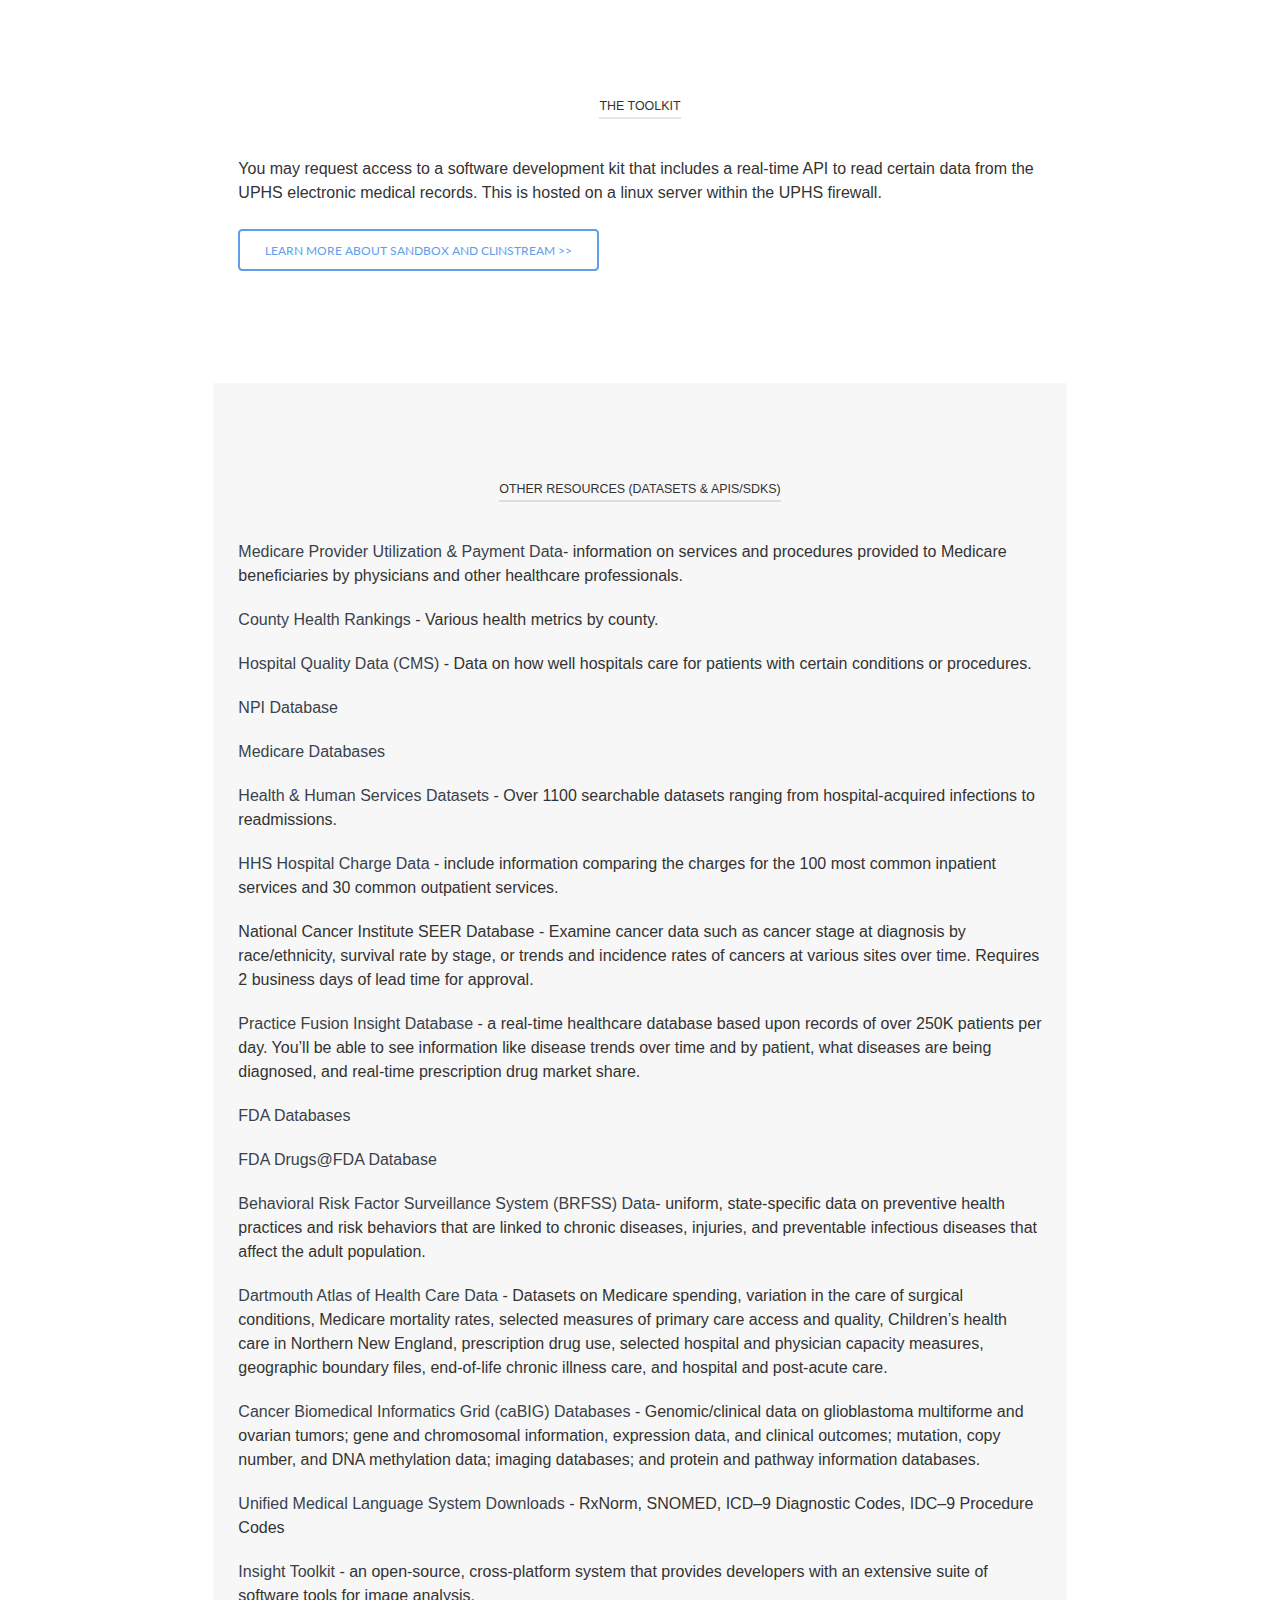
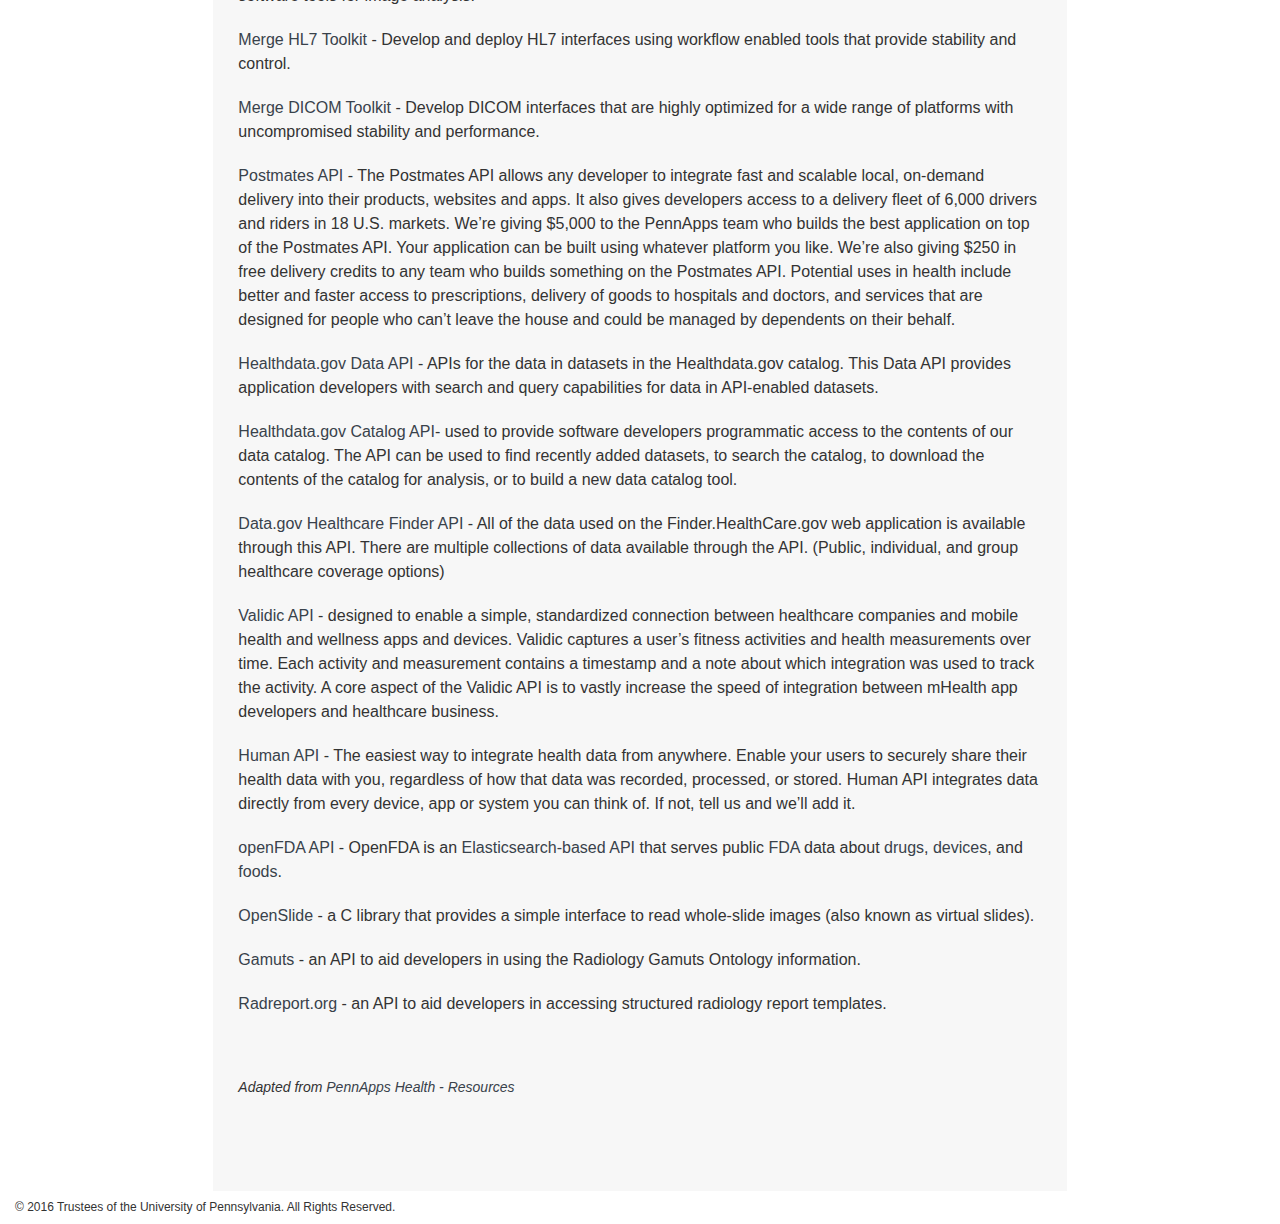
<file: resources.html>
<!DOCTYPE html>
<html lang="en">

<head>

	<meta charset="utf-8">
	<meta http-equiv="X-UA-Compatible" content="IE=edge">
	<meta name="viewport" content="width=device-width, initial-scale=1">
	<meta name="description" content="">
	<meta name="author" content="">

	<title>PennToolbox - Health Innovation</title>

	<!-- Bootstrap Core CSS -->
	<link rel="stylesheet" href="css/bootstrap.min.css" type="text/css">

	
	<!-- Custom Fonts -->
	<link href='http://fonts.googleapis.com/css?family=Lato:100,300' rel='stylesheet' type='text/css'>
	<link rel="stylesheet" href="font-awesome/css/font-awesome.min.css" type="text/css">
	<link href="https://fonts.googleapis.com/icon?family=Material+Icons"
	rel="stylesheet">
	
	<!-- Plugin CSS -->
	<link rel="stylesheet" href="css/animate.min.css" type="text/css">

	<!-- Custom CSS -->
	<link rel="stylesheet" href="css/creative.css" type="text/css">
	<link rel="shortcut icon" href="img/favicon.ico">

</head>

<body id="page-top">

	<nav id="mainNav" class="navbar navbar-default navbar-fixed-top">
		<div class="container-fluid">
			<!-- Brand and toggle get grouped for better mobile display -->
			<div class="navbar-header">
				<button type="button" class="navbar-toggle collapsed" data-toggle="collapse" data-target="#bs-example-navbar-collapse-1">
					<span class="sr-only">Toggle navigation</span>
					<span class="icon-bar"></span>
					<span class="icon-bar"></span>
					<span class="icon-bar"></span>
				</button>
				<a class="navbar-brand page-scroll" href="index.html">PennToolbox</a>
			</div>

			<!-- Collect the nav links, forms, and other content for toggling -->
			<div class="collapse navbar-collapse" id="bs-example-navbar-collapse-1">
				<ul class="nav navbar-nav navbar-right">

					<li>
						<a class="page-scroll" href="agent.html">Agent</a>
					</li>
					
					<li>
						<a class="page-scroll" href="agent2.html">ListAgent</a>
					</li>
					
					<li>
						<a class="page-scroll" href="dash.html">Dash</a>
					</li>
                    
					<li>
						<a class="page-scroll" href="sandbox.html">Back-end Data</a>
					</li>
                    
					<li>
						<a class="page-scroll" href="resources.html">DIY</a>
					</li>
				
					<li>
						<a class="page-scroll" href="contact.html">Contact</a>
					</li>
				</ul>
			</div>
			<!-- /.navbar-collapse -->
		</div>
		<!-- /.container-fluid -->
	</nav>

    
    
    
    
    
	<main role="main">
<div class="col-lg-8 col-lg-offset-2">
		<section class="row section">
			
				<a name="clinstream"></a>
				<div class="section-title">
					<h3>The Toolkit</h3>
				</div>
					
					<p>You may request access to a software development kit that includes a real-time API to read certain data from the UPHS electronic medical records. This is hosted on a linux server within the UPHS firewall.
					<br><br><a class="button transparent blue" href="sandbox.html">Learn more about Sandbox and Clinstream >></a>
					</p>
			</section>


            <section class="row section text-light" style="background-color: #f7f7f7;">
					<div class="section-title">
						<h3>Other Resources (Datasets &amp; APIs/SDKs)</h3>
						</div>
						                        <p><a href="http://www.cms.gov/Research-Statistics-Data-and-Systems/Statistics-Trends-and-Reports/Medicare-Provider-Charge-Data/Physician-and-Other-Supplier.html">Medicare Provider Utilization &amp; Payment Data</a>- information on services and procedures provided to Medicare beneficiaries by
						physicians and other healthcare professionals. </p>

						<p><a href="http://www.countyhealthrankings.org/rankings/data">County Health Rankings</a> - Various health
						metrics by county. </p>

						<p><a href="http://opengovdata.pbworks.com/w/page/27141198/Hospital%20Quality%20Compare">Hospital Quality Data (CMS)</a> - Data on how well
						hospitals care for patients with certain conditions or procedures. </p>

						<p><a href="http://www.cms.gov/Regulations-and-Guidance/HIPAA-Administrative-Simplification/NationalProvIdentStand/DataDissemination.html">NPI Database</a></p>

						<p><a href="http://www.medicare.gov/download/downloaddb.asp">Medicare Databases</a></p>

						<p><a href="https://catalog.data.gov/dataset?_organization_limit=0&amp;organization=hhs-gov#topic=health_navigation">Health &amp; Human Services Datasets</a> - Over
						1100 searchable datasets ranging from hospital-acquired infections to
						readmissions.</p>

						<p><a href="https://data.cms.gov/Medicare/Inpatient-Prospective-Payment-System-IPPS-Provider/97k6-zzx3">HHS Hospital Charge Data</a> - include information
						comparing the charges for the 100 most common inpatient services and 30 common
						outpatient services.</p>

						<p>National Cancer Institute SEER Database - Examine cancer
						data such as cancer stage at diagnosis by race/ethnicity, survival rate by
						stage, or trends and incidence rates of cancers at various sites over time.
						Requires 2 business days of lead time for approval. </p>

						<p><a href="https://insight.practicefusion.com">Practice Fusion Insight Database</a> - a real-time
						healthcare database based upon records of over 250K patients per day. You’ll be
						able to see information like disease trends over time and by patient, what
						diseases are being diagnosed, and real-time prescription drug market share.</p>

						<p><a href="http://www.fda.gov/Drugs/InformationOnDrugs/default.htm">FDA Databases</a></p>

						<p><a href="http://www.accessdata.fda.gov/Scripts/cder/drugsatfda/index.cfm">FDA Drugs@FDA Database</a></p>

						<p><a href="http://www.cdc.gov/brfss/annual_data/annual_2013.html">Behavioral Risk Factor Surveillance System (BRFSS) Data</a>- uniform, state-specific data on preventive health practices and risk
						behaviors that are linked to chronic diseases, injuries, and preventable
						infectious diseases that affect the adult population.</p>

						<p><a href="http://www.dartmouthatlas.org/tools/downloads.aspx?tab=35">Dartmouth Atlas of Health Care Data</a> - Datasets
						on Medicare spending, variation in the care of surgical conditions, Medicare
						mortality rates, selected measures of primary care access and quality,
						Children’s health care in Northern New England, prescription drug use, selected
						hospital and physician capacity measures, geographic boundary files,
						end-of-life chronic illness care, and hospital and post-acute care.</p>

						<p><a href="http://cabig.cancer.gov/solutions/databases/">Cancer Biomedical Informatics Grid (caBIG) Databases</a> - Genomic/clinical data on glioblastoma multiforme and ovarian tumors; gene and chromosomal information, expression data, and clinical outcomes; mutation,
						copy number, and DNA methylation data; imaging databases; and protein and
						pathway information databases. </p>

						<p><a href="http://www.nlm.nih.gov/research/umls/licensedcontent/downloads.html">Unified Medical Language System Downloads</a> -
						RxNorm, SNOMED, ICD&#8211;9 Diagnostic Codes, IDC&#8211;9 Procedure Codes </p>

						<p><a href="http://www.itk.org/">Insight Toolkit</a> - an open-source, cross-platform system that provides
						developers with an extensive suite of software tools for image analysis.</p>

						<p><a href="http://www.merge.com/Solutions/Toolkits/Merge-HL7-Toolkit.aspx">Merge HL7 Toolkit</a> - Develop and deploy HL7
						interfaces using workflow enabled tools that provide stability and control.</p>

						<p><a href="http://www.merge.com/Solutions/Toolkits/Merge-DICOM-Toolkit.aspx">Merge DICOM Toolkit</a> - Develop DICOM interfaces
						that are highly optimized for a wide range of platforms with uncompromised
						stability and performance.</p>

						<p><a href="https://postmates.com/developer">Postmates API</a> - The Postmates API allows any developer to integrate fast and scalable local, on-demand delivery into their products, websites and apps. It also gives developers access to a delivery fleet of 6,000 drivers and riders in 18 U.S. markets. We’re giving $5,000 to the PennApps team who builds the best application on top of the Postmates API. Your application can be built using whatever platform you like. We’re also giving $250 in free delivery credits to any team who builds something on the Postmates API. Potential uses in health include better and faster access to prescriptions, delivery of goods to hospitals and doctors, and services that are designed for people who can’t leave the house and could be managed by dependents on their behalf.</p>

						<p><a href="https://healthdata.gov/data-api">Healthdata.gov Data API</a> - APIs for the data in
						datasets in the Healthdata.gov catalog. This Data API provides application
						developers with search and query capabilities for data in API-enabled datasets.</p>

						<p><a href="https://healthdata.gov/catalog-api">Healthdata.gov Catalog API</a>- used to provide
						software developers programmatic access to the contents of our data catalog.
						The API can be used to find recently added datasets, to search the catalog, to
						download the contents of the catalog for analysis, or to build a new data
						catalog tool.</p>

						<p><a href="https://catalog.data.gov/dataset/healthcare-finder-api">Data.gov Healthcare Finder API</a> - All of the
						data used on the Finder.HealthCare.gov web application is available through
						this API. There are multiple collections of data available through the API.
						(Public, individual, and group healthcare coverage options)</p>

						<p><a href="https://validic.com/api/">Validic API</a> - designed to enable a simple, standardized connection between
						healthcare companies and mobile health and wellness apps and devices. Validic
						captures a user&#8217;s fitness activities and health measurements over time. Each
						activity and measurement contains a timestamp and a note about which
						integration was used to track the activity. A core aspect of the Validic API is
						to vastly increase the speed of integration between mHealth app developers and
						healthcare business.</p>

						<p><a href="https://humanapi.co/">Human API</a> - The easiest way to integrate health data from anywhere. Enable
						your users to securely share their health data with you, regardless of how that
						data was recorded, processed, or stored. Human API integrates data directly
						from every device, app or system you can think of. If not, tell us and we&#8217;ll
						add it.</p>

						<p><a href="https://open.fda.gov/api/reference/">openFDA API</a> - OpenFDA is an <a href="http://www.elasticsearch.org/">Elasticsearch-based</a> <a href="http://apievangelist.com/index.html">API</a> that serves public <a href="http://www.fda.gov/">FDA</a> data about <a href="https://open.fda.gov/drug/event/">drugs</a>, <a href="https://open.fda.gov/device/event/">devices</a>, and <a href="https://open.fda.gov/food/enforcement/">foods</a>.</p>

						<p><a href="http://openslide.org/">OpenSlide</a>
						- a C library that provides a simple interface to read whole-slide images (also
						known as virtual slides). </p>

						<p><a href="https://gamuts.net/dev/">Gamuts</a>
						- an API to aid developers in using the Radiology Gamuts Ontology information.</p>

						<p><a href="http://www.radreport.org/dev/">Radreport.org</a> - an API to aid developers in
						accessing structured radiology report templates. </p>
                
                        
						                      <p></p>
						                        <p><br></p>
						                    <p><h5><i>Adapted from <a href="https://my.pennapps.com/health">PennApps Health - Resources</a></i></h5></p>
                        
						 
										</section>
			</div>	            

<div class="col-lg-8 col-lg">
				<!-- ***** FOOTER ***** -->    
				<footer role="contentinfo">
					<div class="container">
						<div class="row">
							<div class="row-content buffer clear-after">					
					
								<h6> &copy; 2016 Trustees of the University of Pennsylvania. All Rights Reserved.</h6>
						
							</div>
						</div><!-- row-content -->	
					</div><!-- row -->	
				</footer>
				<!-- **** END OF FOOTER ***** -->  
</div>	

				<!-- jQuery -->
				<script src="js/jquery.js"></script>

				<!-- Bootstrap Core JavaScript -->
				<script src="js/bootstrap.min.js"></script>

				<!-- Plugin JavaScript -->
				<script src="js/jquery.easing.min.js"></script>
				<script src="js/jquery.fittext.js"></script>
				<!--    <script src="js/wow.min.js"></script>-->

				<!-- Custom Theme JavaScript -->
				<script src="js/creative.js"></script>
   
			</body>

			</html>
</file>
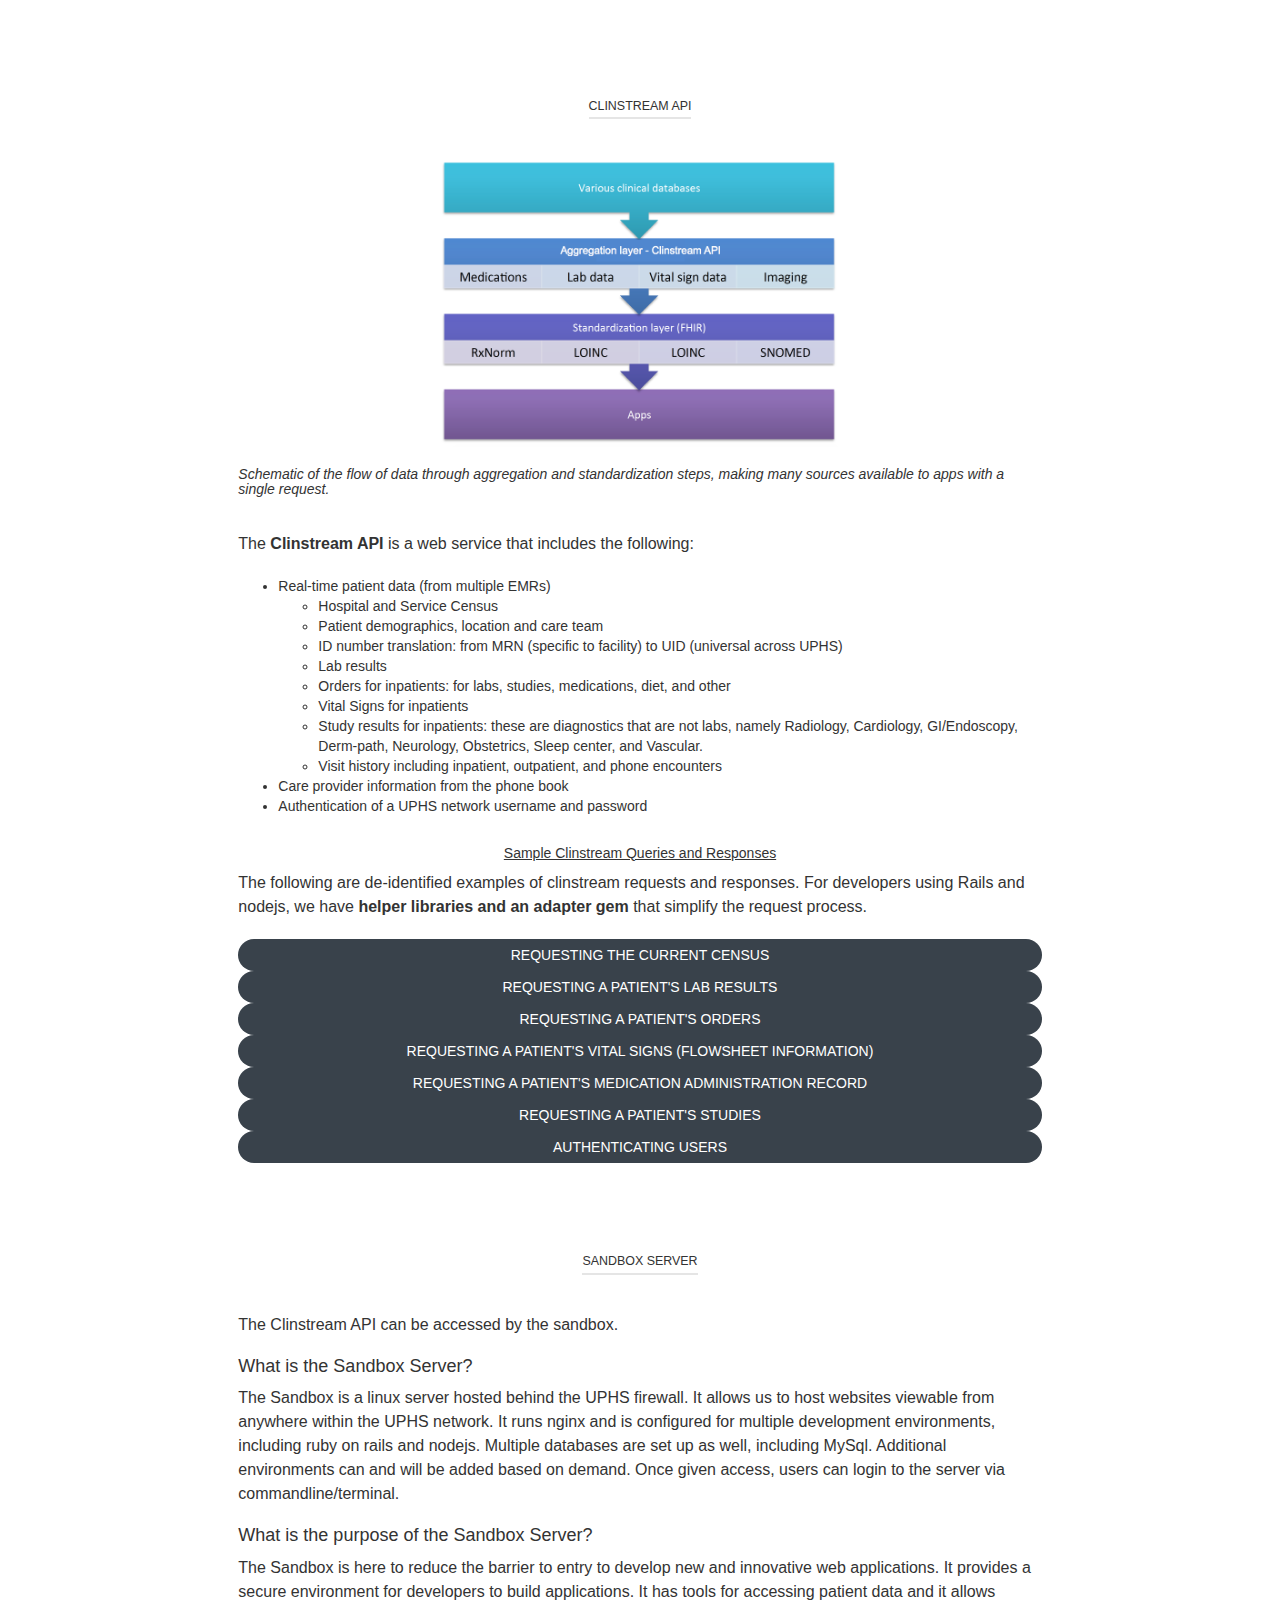
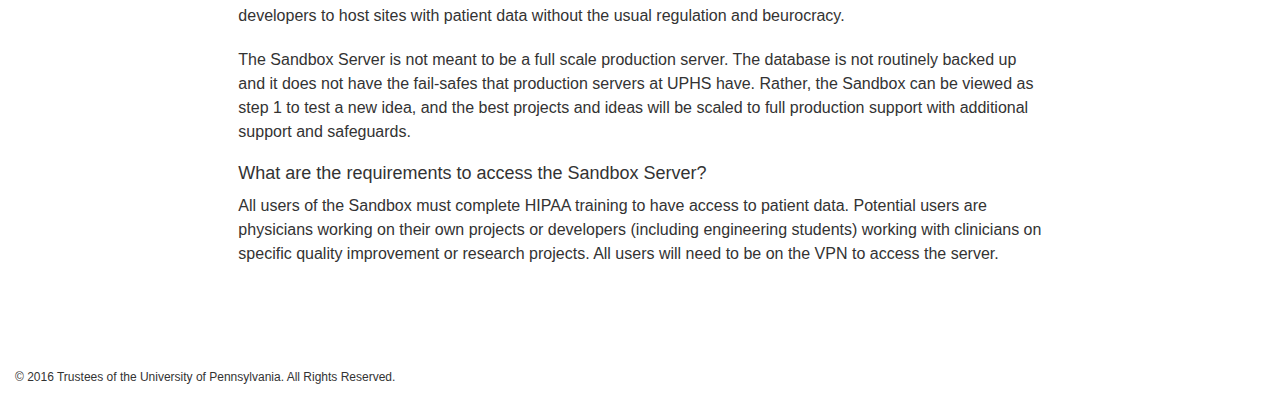
<file: sandbox.html>
<!DOCTYPE html>
<html lang="en">

<head>

	<meta charset="utf-8">
	<meta http-equiv="X-UA-Compatible" content="IE=edge">
	<meta name="viewport" content="width=device-width, initial-scale=1">
	<meta name="description" content="">
	<meta name="author" content="">

	<title>PennToolbox - Health Innovation</title>

	<!-- Bootstrap Core CSS -->
	<link rel="stylesheet" href="css/bootstrap.min.css" type="text/css">

	
	<!-- Custom Fonts -->
	<link href='http://fonts.googleapis.com/css?family=Lato:100,300' rel='stylesheet' type='text/css'>
	<link rel="stylesheet" href="font-awesome/css/font-awesome.min.css" type="text/css">
	<link href="https://fonts.googleapis.com/icon?family=Material+Icons"
	rel="stylesheet">
	
	<!-- Plugin CSS -->
	<link rel="stylesheet" href="css/animate.min.css" type="text/css">

	<!-- Custom CSS -->
	<link rel="stylesheet" href="css/creative.css" type="text/css">
	<link rel="shortcut icon" href="img/favicon.ico">

</head>

<body id="page-top">

	<nav id="mainNav" class="navbar navbar-default navbar-fixed-top">
		<div class="container-fluid">
			<!-- Brand and toggle get grouped for better mobile display -->
			<div class="navbar-header">
				<button type="button" class="navbar-toggle collapsed" data-toggle="collapse" data-target="#bs-example-navbar-collapse-1">
					<span class="sr-only">Toggle navigation</span>
					<span class="icon-bar"></span>
					<span class="icon-bar"></span>
					<span class="icon-bar"></span>
				</button>
				<a class="navbar-brand page-scroll" href="index.html">PennToolbox</a>
			</div>

			<!-- Collect the nav links, forms, and other content for toggling -->
			<div class="collapse navbar-collapse" id="bs-example-navbar-collapse-1">
				<ul class="nav navbar-nav navbar-right">

					<li>
						<a class="page-scroll" href="agent.html">Agent</a>
					</li>
					
					<li>
						<a class="page-scroll" href="agent2.html">ListAgent</a>
					</li>
					
					<li>
						<a class="page-scroll" href="dash.html">Dash</a>
					</li>
                    
					<li>
						<a class="page-scroll" href="sandbox.html">Back-end Data</a>
					</li>
                    
					<li>
						<a class="page-scroll" href="resources.html">DIY</a>
					</li>
				
					<li>
						<a class="page-scroll" href="contact.html">Contact</a>
					</li>
				</ul>
			</div>
			<!-- /.navbar-collapse -->
		</div>
		<!-- /.container-fluid -->
	</nav>

    
    
    
    
    
	<main role="main">
<div class="col-lg-8 col-lg-offset-2">
		<section class="row section">
			<div class="row-content buffer even clear-after">
	  
	  
				<a name="clinstream"></a>
				<div class="section-title">
					<h3>Clinstream API</h3>
				</div>
					<p align="center"><img src="img/techspecs.png" width="50%"></p> <h5><i>Schematic of the flow of data through aggregation and standardization steps, making many sources available to apps with a single request.</i></h5></div>
	  
					<p><br>The <b>Clinstream API</b> is a web service that includes the following:</p>
					<ul>
						<li>Real-time patient data (from multiple EMRs)
							<ul>
								<li>Hospital and Service Census</li>
								<li>Patient demographics, location and care team</li>
								<li>ID number translation: from MRN (specific to facility) to UID (universal across UPHS)</li>
								<li>Lab results</li>
								<li>Orders for inpatients: for labs, studies, medications, diet, and other</li>
								<li>Vital Signs for inpatients</li>
								<li>Study results for inpatients: these are diagnostics that are not labs, namely Radiology, Cardiology, GI/Endoscopy, Derm-path, Neurology, Obstetrics, Sleep center, and Vascular.</li>
								<li>Visit history including inpatient, outpatient, and phone encounters</li>
							</ul>
						</li>
						<li>Care provider information from the phone book</li>
						<li>Authentication of a UPHS network username and password</li>
						<br>
					</ul>




					<div id='clinstream-examples'>
						<h5 class='text-center'><u>Sample Clinstream Queries and Responses</u></h5>
						<small>
							<p>The following are de-identified examples of clinstream requests and responses.  For developers using Rails and nodejs, we have <b>helper libraries and an adapter gem</b> that simplify the request process.</p>
	      
	      

	      
							<button class="btn btn-primary col-xs-12" type="button" data-toggle="collapse" data-target="#collapseExample1" aria-expanded="false" aria-controls="collapseExample1">
								Requesting the current Census
							</button>
							<div class="collapse well" id="collapseExample1">
								<pre><code>
									//Send Post request to https://secureapps.uphs.upenn.edu/ClinAPI/api/Patient/GetDemographics
									//Parameters
									{
										"serviceName": "sample string 1",  //ie Medicine HUP, Infectious Disease 2
										"facility": "sample string 2", //HUP, PPMC, PAH
										"department": "sample string 3", //ie Cardiology
										"providerId": "sample string 4", //provider Penn ID
										"uid": "sample string 5", // patient unique identifier
										"CalledBy": "sample string 6" // field so that we can track who is making request.  put your app's name here
									}

									//Sample Request below. Notice that not all parameters are needed.
									{
										"facility": "HUP",
										"CalledBy": "myApp"
									}

								</pre></code>
								<code><pre class='javascript'>
									//response is an object with a key 'data' and value is a JSON array containing the data
									{'data': [object1, object2, object3, object4]}
									//One object shown below
									{"UID":"111111", //patient unique identifier
									"MVPatientID":111111, //medview ID
									"EpicHAR":"1111111", //epic id
									"CSN":"2222222", //visit number (SCM)
									"HUPMRN":"33333333", 
									"PMCMRN":"44444444",
									"PAHMRN":"5555555",
									"FirstName":"John",
									"MiddleName":null,
									"LastName":"Doe",
									"NameSuffix":null,
									"DOB":"1520-04-05T00:00:00", //pt DOB
									"Sex":"F",
									"Race":"AABLA", 
									"maritalStatus":"W",
									"Facility":"HUP",
									"Loc_Dept":"FP12",
									"Loc_Room_bed":"9999B", //ie 1485B
									"Nav_Location":null,
									"Nav_Room_bed":null,
									"ServiceName":"Medicine HUP, Martin 1A", //serviceName used in other function calls
									"HospitalService":"HSP",
									"AdmitSourceCode":"EO",
									"AdmitSourceName":"EMERGENCY OP UNIT",
									"AdmitType":"Emergency admission",
									"VisitStartDTime":"2015-06-19T21:50:00", //admision date/time
									"AdmitHeightM":"1.52",
									"AdmitWeightKG":"47.8",
									"FoleyDate":null,
									"FoleyReason":null,
									"FoleyOrderDtime":null,
									"FoleyKBCDtime":null,
									"FoleyLatestIndicationDtm":null,
									"FoleyRemovalGuidance":null,
									"FoleyPendingRemoval":null,
									"CentralLineCount":0,
									"CentralLineDetail":null,
									"AttendingName":"Smith, Jane",
									"AttendingPennID":"******", //PennID can be used for queries for provider information
									"AdmittingName":"Smith, Jane",
									"AdmittingPennID":"*******",
									"ReferringName":null,
									"ReferringPennID":null,
									"PCPName":"Smith, John E",
									"PCPPennID":"99999999",
									"PrimaryName":"Jones, Jason", //primary provider in SCM
									"PrimaryPennID":"99999999",
									"CoveringName":"Jones, Jeremy", //covering provider in SCM
									"CoveringPennID":"9999999",
									"CoveringNurseName":"Smith, Jill",
									"CoveringNursePennID":"999999",
									"AdmitReason":"MENTAL STATUS CHANGE0600",
									"LastUpdateDtime":"2015-06-20T09:46:00"}
								</code></pre>
							</div>


							<button class="btn btn-primary col-xs-12" type="button" data-toggle="collapse" data-target="#collapseExample2" aria-expanded="false" aria-controls="collapseExample2">
								Requesting a patient's lab results
							</button>
							<div class="collapse well" id="collapseExample2">
								<pre><code class='javascript'>
									//Send Post request to https://secureapps.uphs.upenn.edu/ClinAPI/api/Labs/GetLabs
									//Parameters
									{
										"ServiceName": "sample string 1",
										"Facility": "sample string 2",
										"Department": "sample string 3",
										"ProviderId": "sample string 4",
										"UID": "sample string 5", //patient unique identifier
										"FromDate": "2015-06-23T18:20:38.6592011-04:00", //iso8601 format
										"ToDate": "2015-06-23T18:20:38.6592011-04:00", //iso8601 format
										"CalledBy": "sample string 6" //your app name
									}

									//Sample Request below. Notice that not all parameters are needed. 
									//Must include a FromDate and ToDate
									{
										"UID": '12341234',
										"FromDate": "2015-06-22" //date alone works or date with time 
										"ToDate": "2015-06-23" 
										"CalledBy": "myApp"
									}
								</pre></code>
								<pre><code class='javascript'>
									//response is an object with a key 'data' and value is a JSON array containing the data
									{'data': [object1, object2, object3, object4]}
									//One object shown below
									{"UID":111111, //pt ID
									"MVServiceTypeID":12114, 
									"CernerServiceTypeID":"ABL90VEN", // cerner ID
									"ServiceTypeMnemonic":"ABL90 VEN", // lab panel name (use this one)
									"PlacerOrderID":null,
									"CernerOrderID":730504990,
									"AccessionNumber":"000002015173000364",  // ID# by lab
									"DiagServiceID":"GL",
									"OrderDate":"2015-06-22T01:25:17", // date order was placed
									"DrawnDate":"2015-06-22T01:21:00", // date order drawn
									"OrderLastUpdate":"2015-06-22T01:25:20", // last updated (in case of labs that get updated several times)
									"EffectiveOrderDtime":"2015-06-22T01:21:00", 
									"EffectiveStatus":"F", // status
									"CernerObsTypeID":"pCO2 Ven", // lab test name
									"ObsTypeMnemonic":"pCO2 Ven", // lab test name (use this one)
									"UnitsID":19,"Units":"mmHg", // units of result
									"RangeID":2221, //ignore
									"Range":"40-50", //normal range
									"AbnormalFlag":null, // ie critical, normal etc
									"ResultStatus":"F ",  
									"Value":"49", // value of result
									"Corrected":"T",
									"ResultDate":"2015-06-22T01:21:11",
									"ObsLastUpdate":"2015-06-22T01:25:20"},
								</pre></code>
							</div>
	      
	      
							<button class="btn btn-primary col-xs-12" type="button" data-toggle="collapse" data-target="#collapseExample3" aria-expanded="false" aria-controls="collapseExample3">	
								Requesting a patient's orders
							</button>
							<div class='collapse well' id='collapseExample3'>
								<pre><code class='javascript'>
									//Send Post request to https://secureapps.uphs.upenn.edu/ClinAPI/api/Orders/GetOrdersAll
									//Parameters
									{
										"FromDate": "2015-06-23T18:40:52.1224277-04:00",
										"ToDate": "2015-06-23T18:40:52.1224277-04:00",
										"UID": "sample string 1",
										"OrderType": "sample string 2",
										"OrderName": "sample string 3",
										"Unit": "sample string 4",
										"Facility": "sample string 5",
										"Service": "sample string 6",
										"CalledBy": "sample string 7"
									}



									//Sample Request below. Notice that not all parameters are needed. 
									//Must include a FromDate and ToDate
									{
										"UID": '12341234',
										"FromDate": "2015-06-22" //date alone works or date with time 
										"ToDate": "2015-06-23" 
										"CalledBy": "myApp"
									}
								</pre></code>
								<pre><code class='javascript'>
									//response is an object with a key 'data' and value is a JSON array containing the data
									{'data': [object1, object2, object3, object4]}
									//One object shown below
									{
										"ClientGUID":12314212312312312,
										"ChartGUID":124123123123,
										"ClientVisitGUID":123123124124,
										"Facility":"HUP",
										"VisitType":"Inpatient",
										"CareLevelCode":"HUP ICU",
										"Service":"Pulmonary",
										"UID":"12341234", //pt UID
										"MRN":"421321312", //hospital MRN
										"VisitIDCode":"129038697", //hospital visit ID
										"AdmitDtm":"2015-06-21T08:56:00", //admit date
										"DischargeDtm":null,
										"CurrentLocation":"MICA-0965-A",
										"OrderingLocation":"MICA-0965-A",
										"OrderName":"Blood Culture, Adult", //order name 
										"OrderSetName":"Blood Cultures, Adult", // order set
										"OrderType":"Diagnostic", //this includes diagnostic, Medication, other 
										"OrderReviewCategory":"Laboratory", //similar to order type but has more categories Pharmacy , Laboratory , IVs , Anticoagulants etc
										"OrderPriorityCode":"STAT",
										"OrderedDose":null,
										"OrderEnteredDtm":"2015-06-22T10:15:17.51",
										"OrderStartDtm":"2015-06-22T10:15:17.51",
										"OrderStopDtm":null,
										"OrderStatus":"Final Results Rcvd.",
										"OrderGUID":12312313213,
										"OrderingProviderGUID":123123123123,
										"OrderingProvider":"Smith, Jane", //ordering provider
										"OrderRoleType":"Physician",
										"Frequency":null,
										"MDCollect":null,
										"RNCollect":null,
										"PhlebCollect":"Phleb-STAT",
										"StartingInstructions":null,
										"Route":null,
										"Description":"\r\nCollection Date:22-Jun-2015 Phleb Collection Time:STAT\r\nSpecimen:Blood Peripheral/non line-BL P"
									}
								</pre></code>
							</div>

							<button class="btn btn-primary col-xs-12" type="button" data-toggle="collapse" data-target="#collapseExample4" aria-expanded="false" aria-controls="collapseExample4">			
								Requesting a patient's Vital Signs (Flowsheet information)
							</button>
							<div class='collapse well' id='collapseExample4'>
								<pre><code class='javascript'>
									//This call will return all data in the flowsheets in SCM, not just vital signs.  
									//Send Post request to https://secureapps.uphs.upenn.edu/ClinAPI/api/Vitals/GetVitals
									//Parameters
									Sample:

									{
										"FromDate": "2015-06-23T18:54:40.744445-04:00",
										"ToDate": "2015-06-23T18:54:40.744445-04:00",
										"UID": "sample string 1",
										"VitalName": "sample string 2",
										"CalledBy": "sample string 3"
									}

									//Sample Request below. Notice that not all parameters are needed. 
									//Must include a FromDate and ToDate
									{
										"UID": '12341234',
										"FromDate": "2015-06-22" //date alone works or date with time 
										"ToDate": "2015-06-23" 
										"CalledBy": "myApp"
									}
								</pre></code>
								<pre><code class='javascript'>
									//response is an object with a key 'data' and value is a JSON array containing the data
									{'data': [object1, object2, object3, object4]}
									//One object shown below
									{
										"ClientGUID":11112431231,
										"ChartGUID":1231231212,
										"ClientVisitGUID":123123123,
										"Facility":"HUP",
										"VisitType":"Inpatient",
										"CareLevelCode":"HUP ICU",
										"Service":"Pulmonary",
										"UID":"12341234",
										"MRN":"1231231",
										"VisitIDCode":"14123131232",
										"AdmitDtm":"2015-06-21T08:56:00",
										"DischargeDtm":null,
										"CurrentLocation":"MICA-0965-A",
										"ObsSetGUID":null,
										"ObservationItemGUID":12312312,
										"ParameterGUID":12312312312,
										"Parameter":"Respirations (breaths/min)",  //field name
										"Field":"Respirations (breaths/min)", //field name
										"Value":"14", //value
										"RecordedDtm":"2015-06-22T15:21:00"
									}
								</pre></code>
							</div>	

							<button class="btn btn-primary col-xs-12" type="button" data-toggle="collapse" data-target="#collapseExample5" aria-expanded="false" aria-controls="collapseExample5">	
								Requesting a patient's Medication Administration Record
							</button>

							<div class='collapse well' id='collapseExample5'>
		
								<pre><code class='javascript'>
									//Send Post request to https://secureapps.uphs.upenn.edu/ClinAPI/api/Meds/GetMedTasks
									//Parameters

									{
										"FromDate": "2015-06-23T19:01:05.6481705-04:00",
										"ToDate": "2015-06-23T19:01:05.6481705-04:00",
										"UID": "sample string 1",
										"MedName": "sample string 2",
										"CalledBy": "sample string 3"
									}

									//Sample Request below. Notice that not all parameters are needed. 
									//Must include a FromDate and ToDate
									{
										"UID": '12341234',
										"FromDate": "2015-06-22" //date alone works or date with time 
										"ToDate": "2015-06-23" 
										"CalledBy": "myApp"
									}
								</pre></code>
								<pre><code class='javascript'>
									//response is an object with a key 'data' and value is a JSON array containing the data
									{'data': [object1, object2, object3, object4]}
									//One object shown below
									{
										"ClientGUID":12312312312,
										"ChartGUID":123123123123,
										"ClientVisitGUID":123123123,
										"Facility":"HUP",
										"VisitType":"Inpatient",
										"CareLevelCode":"HUP ICU",
										"Service":"Pulmonary",
										"UID":"12341234",
										"MRN":"352341",
										"VisitIDCode":"12312312",
										"AdmitDtm":"2015-06-21T08:56:00",
										"DischargeDtm":null,
										"CurrentLocation":"MICA-0965-A",
										"OrderingLocation":"MICA-0965-A",
										"OrderName":"LORazepam infusion 100 mg in 50 mL -", //taken from med order
										"OrderedDose":null,
										"OrderEnteredDtm":"2015-06-21T21:15:37.48",
										"OrderStartDtm":"2015-06-21T21:15:00",
										"OrderStopDtm":"2015-06-22T10:04:00", //expiration/stop time
										"OrderStatus":"Discontinued", //status
										"OrderGUID":12312312,
										"OrderTaskOccurrenceGUID":12312312321,
										"PerformedProviderGUID":123123123,
										"AdminID":2,
										"TaskDtm":"2015-06-22T05:17:00",
										"TaskStatusCode":"Performed",  //expired, performed, pending etc
										"Route":"intraVENOUS infusion",
										"TaskDose":null,"TaskReason":null,
										"TaskComment":null,
										"PerformedRole":"Registered Nurse",
										"RateAmount":"0.5", //rate of the infusion at this time. each time it is charted in MAR it will show up here.  otherwise would also get dose of med given
										"RateUOM":"mg/Hr" 
									}
								</pre></code>
							</div>

							<button class="btn btn-primary col-xs-12" type="button" data-toggle="collapse" data-target="#collapseExample6" aria-expanded="false" aria-controls="collapseExample6">	
								Requesting a patient's Studies
							</button>
							<div class='collapse well' id='collapseExample6'>	
		
								<pre><code class='javascript'>
									//Send Post request to https://secureapps.uphs.upenn.edu/ClinAPI/api/Studies/GetStudies
									//at this time, studies does not return the text of radiology reads
									//Parameters

									{
										"ServiceName": "sample string 1",
										"Facility": "sample string 2",
										"Department": "sample string 3",
										"ProviderId": "sample string 4",
										"UID": "sample string 5",
										"FromDate": "2015-06-23T19:07:08.0824291-04:00",
										"ToDate": "2015-06-23T19:07:08.0824291-04:00",
										"CalledBy": "sample string 6"
									}


									//Sample Request below. Notice that not all parameters are needed. 
									//Must include a FromDate and ToDate
									{
										"UID": '12341234',
										"FromDate": "2015-06-22" //date alone works or date with time 
										"ToDate": "2015-06-23" 
										"CalledBy": "myApp"
									}
								</pre></code>
								<pre><code class='javascript'>
									//response is an object with a key 'data' and value is a JSON array containing the data
									{'data': [object1, object2, object3, object4]}
									//One object shown below
									{
										"UID":12341234,
										"ResultDtime":"2015-06-21T19:53:06",
										"ResultCatCode":"RA",
										"ResultCatDesc":"Radiology", 
										"Location":"RAD HUP DULLES GROUND XRAY",
										"ResultDesc":"XR CHEST 1 VIEW", //study name
										"ResultStatusCd":"F",
										"ResultStatusDesc":"Final",
										"ResultValue":"https://mv.uphs.upenn.edu/MV2.0/Prod/Radiology/ExamSummaryEpic.aspx?S=8FCD354E-5E2E-43D8-A1A8-24A0CE&P=45569431&ID=26274450", //link to result. Link ONLY works in internet explorer. Session is good for 15 minutes. Some studies have links while others give the read
										"ResultPointer":"http://mv.uphs.upenn.edu/Classic/Prod/MV_CLINICAL/view_patient_image_byaccno.html?S=8FCD354E-5E2E-43D8-A1A8-C890BF24A0CE&P=45569AC=26274450", //link to result. link only works in internet explorer and session is only good for 15 miutes
										"AccessionNumber":"26274450",
										"PrimaryAccessionNumber":"23432342342",
										"PointerOKonMobile":0,
										"ResultUniqueId":"RA:23423422"
									}

								</pre></code>
							</div>	

							<button class="btn btn-primary col-xs-12" type="button" data-toggle="collapse" data-target="#collapseExample7" aria-expanded="false" aria-controls="collapseExample7">	
								Authenticating Users
							</button>
							<div class='well collapse' id='collapseExample7'>

								<pre><code class='javascript'>
									//Send Post request to https://secureapps.uphs.upenn.edu/ClinAPI/api/Auth/AuthenticateUser/
									//function allows to verify username and password are correct in medview
									//Parameters

									{
										"Domain": "sample string 1",
										"Username": "sample string 2",
										"Password": "sample string 3",
										"CalledBy": "sample string 4"
									}



									//Sample Request below. Domain should be uphs
									{
										"Domain": "uphs",
										"Username": "gitelmay",
										"Password": "thepassword",
										"CalledBy": "myapp"
									}

								</pre></code>
								<pre><code class='javascript'>
									//if the username and PW are valid you get teh response below
									//response is an object with a key 'data' and value is a JSON array containing the data. Array will usually only have one object
		    
									{
										"data": 
										[{
											"UserFullname":"Gitelman, Yevgeniy",
											"EmailAddress":"Yevgeniy.Gitelman@uphs.upenn.edu",
											"PennID":"11111111","MVUserID":2222222,"HasMVClinicalAccess":1,
											"MVClinicalAccessGroup":"Researcher (full access)",
											"PBOfficeNumber":"2156622250",
											"PBCellNumber":"6465964528",
											"PBPagerNumber":null,
											"PBPreferredTextAddress":"6465964528@txt.att.net",
											"HRRoleFlags":";IsResearcher;"
										}]
									}
									//invalid username and pw gets the response
									{"data":null,"error":{"code":-1,"msg":"Logon failure: unknown user name or bad password.\r\n (Type:System.Runtime.InteropServices.COMException)"}}

								</pre></code>
							</div>	
	   

					</small></div>		
 	 		   


						<div class="section-title">
							<h3><br><br><br>Sandbox Server</h3>
						</div>
						<p> The Clinstream API can be accessed by the sandbox.</p>
						<h4>What is the Sandbox Server?</h4>
						<p>The Sandbox is a linux server hosted behind the UPHS firewall.  It allows us to host websites viewable from anywhere within the UPHS network.  It runs nginx and is configured for multiple development environments, including ruby on rails and nodejs. Multiple databases are set up as well, including MySql. Additional environments can and will be added based on demand.  Once given access, users can login to the server via commandline/terminal.</p>

						<h4>What is the purpose of the Sandbox Server?</h4>
						<p>The Sandbox is here to reduce the barrier to entry to develop new and innovative web applications.  It provides a secure environment for developers to build applications.  It has tools for accessing patient data and it allows developers to host sites with patient data without the usual regulation and beurocracy. </p>
						<p>The Sandbox Server is not meant to be a full scale production server.  The database is not routinely backed up and it does not have the fail-safes that production servers at UPHS have.  Rather, the Sandbox can be viewed as step 1 to test a new idea, and the best projects and ideas will be scaled to full production support with additional support and safeguards. </p>

						<h4>What are the requirements to access the Sandbox Server?</h4>
						<p>All users of the Sandbox must complete HIPAA training to have access to patient data.  Potential users are physicians working on their own projects or developers (including engineering students) working with clinicians on specific quality improvement or research projects.  All users will need to be on the VPN to access the server. 
						</p>
   
					</div>
				</div>
			</div>
				</section>
			</div>	            

<div class="col-lg-8 col-lg">
				<!-- ***** FOOTER ***** -->    
				<footer role="contentinfo">
					<div class="container">
						<div class="row">
							<div class="row-content buffer clear-after">					
					
								<h6> &copy; 2016 Trustees of the University of Pennsylvania. All Rights Reserved.</h6>
						
							</div>
						</div><!-- row-content -->	
					</div><!-- row -->	
				</footer>
				<!-- **** END OF FOOTER ***** -->  
</div>	

				<!-- jQuery -->
				<script src="js/jquery.js"></script>

				<!-- Bootstrap Core JavaScript -->
				<script src="js/bootstrap.min.js"></script>

				<!-- Plugin JavaScript -->
				<script src="js/jquery.easing.min.js"></script>
				<script src="js/jquery.fittext.js"></script>
				<!--    <script src="js/wow.min.js"></script>-->

				<!-- Custom Theme JavaScript -->
				<script src="js/creative.js"></script>
   
			</body>

			</html>
</file>
<file: css/creative.css>
/* Written by Katherine Choi, adapted from:
 *
 * Start Bootstrap - Creative Bootstrap Theme (http://startbootstrap.com)
 * Code licensed under the Apache License v2.0.
 * For details, see http://www.apache.org/licenses/LICENSE-2.0.
 */

/*
redorange = #f05f40
rgba(240,95,64,.9)

redorange2 = #ef3b2c
239,59,44

blue = #045a8d
4,90,141

wine = #4d004b
77,0,75

light sea blue = #deebf7
222,235,247

bright blue = #73deee
138,227,241
47,206,230

gray = #969696
150,150,150

marigold = #f5d536
244,212,55

yellow = #fff761
222,299,150

*/


/* 
favorite background colors

     #c1d8ca  = light mint
     #b8d0c2  = mint
     #8DCCCF  = pool blue
     #68C7CB  = dark pool blue
     #A9AAB3  = purple gray
     #B0A9B3  = dusty rose
     #B996BA  = brighter dusty rose

     #B89BBB  = dusty rose2
     #83265F  = pinker plum
     #255,184,73,1 or #ffb849  = marigold
     #255,171,12,1 or #ffab0c  = orange marigold
     #83265F  = dark plum
     #dce775  = lime green

     #762D75  = plum
     #86,29,226,1 = royal purple


     #mint from orig template
     #blue from orig template
     #d7e6f9 = light blue
--
6.4.16
	 #eb3812   = old redorange linkhover

//
	
	 #39424b   = dark gray text/link color
	 #b8d7f4   = pale cornflower blue
	 #f7f7f7   = white smoke
	 */

@import url(http://db.onlinewebfonts.com/c/b5e2b75af1aa994cb39243a656efedb9?family=ProximaNovaSW01SC-Thin);
@font-face {font-family: 'ProximaNovaSW01SC-Thin';
    src: url("http://db.onlinewebfonts.com/t/b5e2b75af1aa994cb39243a656efedb9.eot");
    src: url("http://db.onlinewebfonts.com/t/b5e2b75af1aa994cb39243a656efedb9.eot?#iefix") format("embedded-opentype"),
    url("http://db.onlinewebfonts.com/t/b5e2b75af1aa994cb39243a656efedb9.woff2") format("woff2"),
    url("http://db.onlinewebfonts.com/t/b5e2b75af1aa994cb39243a656efedb9.woff") format("woff"),
    url("http://db.onlinewebfonts.com/t/b5e2b75af1aa994cb39243a656efedb9.ttf") format("truetype"),
    url("http://db.onlinewebfonts.com/t/b5e2b75af1aa994cb39243a656efedb9.svg#ProximaNovaSW01SC-Thin") format("svg");
}

html,
body {
    width: 100%;
    height: 100%;
}

body {
    font-family: 'ProximaNovaSW01SC-Thin', sans-serif
}

hr {
    max-width: 50px;
    border-color: #39424b;
    border-width: 3px;
}

hr.light {
    border-color: #fff;
}

a {
    color: #39424b;
    -webkit-transition: all .35s;
    -moz-transition: all .35s;
    transition: all .35s;
}

a:hover,
a:focus {
    color: #73deee;
}

h1,
h2,
h3,
h4,
h5,
h6 {
    font-family: 'ProximaNovaSW01SC-Thin', sans-serif
}

p {
    margin-bottom: 20px;
    font-size: 16px;
    line-height: 1.5;
}

.bg-primary {
    background-color: #39424b;
}

.bg-dark {
    color: #fff;
    background-color: #222;
}

.text-faded {
    color: rgba(100,100,100,.7);
}

section {
    padding: 75px 25px;
}

aside {
    padding: 50px 0;
}

.no-padding {
    padding: 0;
}

.navbar-default {
    border-color: rgba(34,34,34,.05);
    font-family: 'ProximaNovaSW01SC-Thin', sans-serif
    background-color: #fff;
    -webkit-transition: all .35s;
    -moz-transition: all .35s;
    transition: all .35s;
}

.navbar-default .navbar-header .navbar-brand {
    text-transform: uppercase;
    font-family: 'ProximaNovaSW01SC-Thin', sans-serif
    font-weight: 700;
    color: #39424b;
}

.navbar-default .navbar-header .navbar-brand:hover,
.navbar-default .navbar-header .navbar-brand:focus {
    color: #73deee;
}

.navbar-default .nav > li>a,
.navbar-default .nav>li>a:focus {
    text-transform: uppercase;
    font-size: 13px;
    font-weight: 700;
    color: #222;
}

.navbar-default .nav > li>a:hover,
.navbar-default .nav>li>a:focus:hover {
    color: #39424b;
}

.navbar-default .nav > li.active>a,
.navbar-default .nav>li.active>a:focus {
    color: #39424b!important;
    background-color: transparent;
}

.navbar-default .nav > li.active>a:hover,
.navbar-default .nav>li.active>a:focus:hover {
    background-color: transparent;
}


.crop {
    width: 100%;
	height: 95%;
    overflow: hidden;
}

.crop img {
	width: 100%;
    margin: -70px 0 -100px 0px;
}


#mobileonly {
	display:none;
}

@media only screen and (max-device-width: 480px) {
	
	#block_container
	{
	    text-align:left;
	}
	#bloc1, #mobileonly
	{
	    display:inline;
	}
	/*#mobileonly {
		display:inherit;
	}*/
	#overlay {
	 display:none; /*hidden on pageload*/
	 position:fixed; /*this will disable it from scrolling*/
	 width:100%; /*this will give the full width*/
	 height:100%; /*this will give the full height*/
	 z-index:999; /*this will keep it above all elements in the page*/
	 left:0; /*this will align it to the left*/
	 top:0; /*this will align it to the top*/
	 background:#000; /*this will give it a black background*/
	}

	.popup {
	 display:none; /*hidden on pageload*/
	 width:247px; /*width of popup*/
	 height:261px;  /*height of popup*/
	 padding:10px; /*padding for popup*/
	 background-image: url("../img/homescreen.png"); 
	 background-size: 100%;
	 /*border:1px solid #000; /*border of popup*/
	 position:absolute; /*this will keep it relative to the body*/
	 z-index:9999; /*this will keep it above the overlay*/
	 top:50%; /*keep popup in center*/
	 left:50%; /*keep popup in center*/
	 margin-left:-120px; /*keep popup in center (it is the - total width / 2)*/
	 margin-top:-110px; /*keep popup in center (it is the - total height / 2)*/
	 }
	.popup .close { /* close link*/
	 float:right;
	 color:#000;
	 text-decoration:none;/*remove underline from the close link*/
	}
	.popup p { /*popup text*/
	 padding:10px 0;
	}
}

@media(min-width:768px) {

	
    .navbar-default {
        border-color: rgba(255,255,255,.3);
        background-color: transparent;
    }

    .navbar-default .navbar-header .navbar-brand {
        color: rgba(255,255,255,.7);
    }

    .navbar-default .navbar-header .navbar-brand:hover,
    .navbar-default .navbar-header .navbar-brand:focus {
        color: #fff;
    }

    .navbar-default .nav > li>a,
    .navbar-default .nav>li>a:focus {
        color: rgba(255,255,255,.7);
    }

    .navbar-default .nav > li>a:hover,
    .navbar-default .nav>li>a:focus:hover {
        color: #fff;
    }

    .navbar-default.affix {
        border-color: rgba(34,34,34,.05);
        background-color: #fff;
    }

    .navbar-default.affix .navbar-header .navbar-brand {
        font-size: 14px;
        color: #39424b;
    }

    .navbar-default.affix .navbar-header .navbar-brand:hover,
    .navbar-default.affix .navbar-header .navbar-brand:focus {
        color: #eb3812;
    }

    .navbar-default.affix .nav > li>a,
    .navbar-default.affix .nav>li>a:focus {
        color: #222;
    }

    .navbar-default.affix .nav > li>a:hover,
    .navbar-default.affix .nav>li>a:focus:hover {
        color: #39424b;
    }
}

header {
    position: relative;
    width: 100%;
    min-height: auto;
    text-align: center;
    color: #fff;
    background-image: url(../img/header.jpg);
    background-position: center;
    -webkit-background-size: cover;
    -moz-background-size: cover;
    background-size: cover;
    -o-background-size: cover;
}

header .header-content {
    position: relative;
    width: 100%;
    padding: 100px 15px;
    text-align: center;
}

header .header-content .header-content-inner h1 {
    margin-top: 0;
    margin-bottom: 0;
    text-transform: uppercase;
    font-weight: 700;
}

header .header-content .header-content-inner hr {
    margin: 30px auto;
}

header .header-content .header-content-inner p {
    margin-bottom: 50px;
    font-size: 16px;
    font-weight: 300;
    color: rgba(255,255,255,.7);
}

@media(min-width:768px) {
	
    header {
        min-height: 100%;
    }

    header .header-content {
        position: absolute;
        top: 50%;
        padding: 0 50px;
        -webkit-transform: translateY(-50%);
        -ms-transform: translateY(-50%);
        transform: translateY(-50%);
    }

    header .header-content .header-content-inner {
        margin-right: auto;
        margin-left: auto;
        max-width: 1000px;
    }

    header .header-content .header-content-inner p {
        margin-right: auto;
        margin-left: auto;
        max-width: 80%;
        font-size: 18px;
    }
}

.section-heading {
    margin-top: 0;
}

.service-box {
    margin: 50px auto 0;
    max-width: 400px;
}

@media(min-width:992px) {
	
    .service-box {
        margin: 50px auto 0;
    }
}

.service-box p {
    margin-bottom: 0;
}

.portfolio-box {
    display: block;
    position: relative;
    margin: 0 auto;
    max-width: 650px;
}

.portfolio-box .portfolio-box-caption {
    display: block;
    position: absolute;
    bottom: 0;
    width: 100%;
    height: 100%;
    text-align: center;
    color: #39424b;
    opacity: 0;
    background: rgba(255,255,255,.95);
    -webkit-transition: all .35s;
    -moz-transition: all .35s;
    transition: all .35s;
}

.portfolio-box .portfolio-box-caption .portfolio-box-caption-content {
    position: absolute;
    top: 50%;
    width: 100%;
    text-align: center;
    transform: translateY(-50%);
}

.portfolio-box .portfolio-box-caption .portfolio-box-caption-content .project-category,
.portfolio-box .portfolio-box-caption .portfolio-box-caption-content .project-name {
    padding: 0 15px;
    font-family: 'ProximaNovaSW01SC-Thin', sans-serif
}

.portfolio-box .portfolio-box-caption .portfolio-box-caption-content .project-category {
    text-transform: uppercase;
    font-size: 14px;
    font-weight: 600;
}

.portfolio-box .portfolio-box-caption .portfolio-box-caption-content .project-name {
    font-size: 18px;
}

.portfolio-box:hover .portfolio-box-caption {
    opacity: 1;
}

@media(min-width:768px) {
	
    .portfolio-box .portfolio-box-caption .portfolio-box-caption-content .project-category {
        font-size: 16px;
    }

    .portfolio-box .portfolio-box-caption .portfolio-box-caption-content .project-name {
        font-size: 22px;
    }
}

.call-to-action h2 {
    margin: 50px auto 20px;
}

.text-primary {
    color: #39424b;
}

.no-gutter > [class*=col-] {
    padding-right: 0;
    padding-left: 0;
}

.btn-default {
    border-color: #fff;
    color: #222;
    background-color: #fff;
    -webkit-transition: all .35s;
    -moz-transition: all .35s;
    transition: all .35s;
}

.btn-default:hover,
.btn-default:focus,
.btn-default.focus,
.btn-default:active,
.btn-default.active,
.open > .dropdown-toggle.btn-default {
    border-color: #ededed;
    color: #222;
    background-color: #f2f2f2;
}

.btn-default:active,
.btn-default.active,
.open > .dropdown-toggle.btn-default {
    background-image: none;
}

.btn-default.disabled,
.btn-default[disabled],
fieldset[disabled] .btn-default,
.btn-default.disabled:hover,
.btn-default[disabled]:hover,
fieldset[disabled] .btn-default:hover,
.btn-default.disabled:focus,
.btn-default[disabled]:focus,
fieldset[disabled] .btn-default:focus,
.btn-default.disabled.focus,
.btn-default[disabled].focus,
fieldset[disabled] .btn-default.focus,
.btn-default.disabled:active,
.btn-default[disabled]:active,
fieldset[disabled] .btn-default:active,
.btn-default.disabled.active,
.btn-default[disabled].active,
fieldset[disabled] .btn-default.active {
    border-color: #fff;
    background-color: #fff;
}

.btn-default .badge {
    color: #fff;
    background-color: #222;
}

.btn-primary {
    border-color: #39424b;
    color: #fff;
    background-color: #39424b;
    -webkit-transition: all .35s;
    -moz-transition: all .35s;
    transition: all .35s;
}

.btn-primary:hover,
.btn-primary:focus,
.btn-primary.focus,
.btn-primary:active,
.btn-primary.active,
.open > .dropdown-toggle.btn-primary {
    border-color: #ed431f;
    color: #fff;
    background-color: #ee4b28;
}

.btn-primary:active,
.btn-primary.active,
.open > .dropdown-toggle.btn-primary {
    background-image: none;
}

.btn-primary.disabled,
.btn-primary[disabled],
fieldset[disabled] .btn-primary,
.btn-primary.disabled:hover,
.btn-primary[disabled]:hover,
fieldset[disabled] .btn-primary:hover,
.btn-primary.disabled:focus,
.btn-primary[disabled]:focus,
fieldset[disabled] .btn-primary:focus,
.btn-primary.disabled.focus,
.btn-primary[disabled].focus,
fieldset[disabled] .btn-primary.focus,
.btn-primary.disabled:active,
.btn-primary[disabled]:active,
fieldset[disabled] .btn-primary:active,
.btn-primary.disabled.active,
.btn-primary[disabled].active,
fieldset[disabled] .btn-primary.active {
    border-color: #39424b;
    background-color: #39424b;
}

.btn-primary .badge {
    color: #39424b;
    background-color: #fff;
}

.btn {
    border: 0;
    border-radius: 300px;
    text-transform: uppercase;
    font-family: 'ProximaNovaSW01SC-Thin', sans-serif
    font-weight: 700;
}

.btn-xl {
    padding: 15px 30px;
}


/* --- Buttons from labs template --*/
/*----------------------------------------------------------------
    Buttons
----------------------------------------------------------------*/

.button,
input.button {
    position: relative;
    display: inline-block;
    margin-right: 1em;
    margin-bottom: 1.34em;
    padding: 0.667em 2em;
    border-bottom: none;
    -webkit-border-radius: 0.333em;
    -moz-border-radius: 0.333em;
    border-radius: 0.333em;
    background-color: rgba(84,87,102,1);
    color: #FFFFFF !important;
    text-decoration: none !important;
    text-transform: uppercase;
    font-size: 0.778em !important;
    font-family: 'Lato', sans-serif !important;
    line-height: 1.714em !important;
    cursor: pointer;
}    

.csstransitions .button,
.csstransitions input.button {
    -webkit-transition: background-color 0.3s linear, color 0.3s linear;
    -moz-transition: background-color 0.3s linear, color 0.3s linear;
    transition: background-color 0.3s linear, color 0.3s linear;
}

.button:hover,
input.button:hover {
    border-bottom: none;
    background-color: rgba(84,87,102,0.9);
    
}


.button:active,
input.button:active {
    box-shadow: inset 0 3px 1px rgba(0,0,0,0.1);
    -webkit-box-shadow: inset 0 3px 1px rgba(0,0,0,0.1);
    -moz-box-shadow: inset 0 3px 1px rgba(0,0,0,0.1);
}

.button i {
    margin-right: 0.667em;
    vertical-align: middle;
    line-height: 1em !important;
}

.button.red,
input.button.red {
    background-color: rgba(253,104,91,1);
}

.button.red:hover,
input.button.red:hover {
    background-color: rgba(253,104,91,0.9);
}

.button.orange,
input.button.orange {
    background-color: rgba(250,111,87,1);
}

.button.orange:hover,
input.button.orange:hover {
    background-color: rgba(250,111,87,0.9);
}

.button.yellow,
input.button.yellow {
    background-color: rgba(33,196,217,1);
}


.button.yellow:hover,
input.button.yellow:hover {
    background-color: rgba(33,196,217,0.9);
}

.button.green,
input.button.green {
    background-color: rgba(161,210,110,1);
}

.button.green:hover,
input.button.green:hover {
    background-color: rgba(161,210,110,0.9);
}

.button.mint,
input.button.mint {
    background-color: rgba(79,206,173,1);
}

.button.mint:hover,
input.button.mint:hover {
    background-color: rgba(79,206,173,0.9);
}

.button.aqua,
input.button.aqua {
    background-color: rgba(85,193,231,1);
}

.button.aqua:hover,
input.button.aqua:hover {
    background-color: rgba(85,193,231,0.9);
}

.button.blue,
input.button.blue {
    background-color: rgba(96,158,234,1);
}

.button.blue:hover,
input.button.blue:hover {
    background-color: rgba(96,158,234,0.9);
}

.button.purple,
input.button.purple {
    background-color: rgba(171,148,233,1);
}

.button.purple:hover,
input.button.purple:hover {
    background-color: rgba(171,148,233,0.9);
}

.button.pink,
input.button.pink {
    background-color: rgba(234,137,191,1);
}

.button.pink:hover,
input.button.pink:hover {
    background-color: rgba(234,137,191,0.9);
}

.button.white,
input.button.white {
    background-color: rgba(255,255,255,1);
    color: #545766 !important;
}

.button.white:hover,
input.button.white:hover {
    background-color: rgba(255,255,255,0.9);
}

.button.grey,
input.button.grey {
    background-color: rgba(170,178,188,1);
}

.button.grey:hover,
input.button.grey:hover {
    background-color: rgba(170,178,188,0.9);
}

.button.dark-grey,
input.button.dark-grey {
    background-color: rgba(84,87,102,1);
}

.button.dark-grey:hover,
input.button.dark-grey:hover {
    background-color: rgba(84,87,102,0.9);
}

.button.transparent,
input.button.transparent {
    border: 2px solid rgba(254,205,94,1);
    background-color: transparent;
    color: rgba(84,87,102,1) !important;
}

/* not sure what i changed for ^ and v */

.button.transparent:hover,
input.button.transparent:hover {
    border: 2px solid rgba(84,87,102,1);
    background-color: rgba(254,205,94,1);
    color: #fff !important;
}

.button.transparent.red,
input.transparent.button.red {
    border: 2px solid rgba(253,104,91,1);
    color: rgba(253,104,91,1) !important;
}

.button.transparent.red:hover,
input.button.transparent.red:hover {
    border: 2px solid rgba(253,104,91,1);
    background-color: rgba(253,104,91,1);
    color: #fff !important;
}

.button.transparent.orange,
input.transparent.button.orange {
    border: 2px solid rgba(250,111,87,1);
    color: rgba(250,111,87,1) !important;
}

.button.transparent.orange:hover,
input.button.transparent.orange:hover {
    border: 2px solid rgba(250,111,87,1);
    background-color: rgba(250,111,87,1);
    color: #fff !important;
}

.button.transparent.yellow,
input.transparent.button.yellow {
    border: 2px solid rgba(255,171,12,1);
    color: rgba(255,171,12,1) !important;
}

/* original:254,205,94,1 */

.button.transparent.yellow:hover,
input.button.transparent.yellow:hover {
    border: 2px solid rgba(254,205,94,1);
    background-color: rgba(254,205,94,1);
    color: #fff !important;
}

.button.transparent.green,
input.transparent.button.green {
    border: 2px solid rgba(161,210,110,1);
    color: rgba(161,210,110,1) !important;
}

.button.transparent.green:hover,
input.button.transparent.green:hover {
    border: 2px solid rgba(161,210,110,1);
    background-color: rgba(161,210,110,1);
    color: #fff !important;
}

.button.transparent.mint,
input.transparent.button.mint {
    border: 2px solid rgba(79,206,173,1);
    color: rgba(79,206,173,1) !important;
}

.button.transparent.mint:hover,
input.button.transparent.mint:hover {
    border: 2px solid rgba(79,206,173,1);
    background-color: rgba(79,206,173,1);
    color: #fff !important;
}

.button.transparent.aqua,
input.transparent.button.aqua {
    border: 2px solid rgba(85,193,231,1);
    color: rgba(85,193,231,1) !important;
}

.button.transparent.aqua:hover,
input.button.transparent.aqua:hover {
    border: 2px solid rgba(85,193,231,1);
    background-color: rgba(85,193,231,1);
    color: #fff !important;
}

.button.transparent.blue,
input.transparent.button.blue {
    border: 2px solid rgba(96,158,234,1);
    color: rgba(96,158,234,1) !important;
}

.button.transparent.blue:hover,
input.button.transparent.blue:hover {
    border: 2px solid rgba(96,158,234,1);
    background-color: rgba(96,158,234,1);
    color: #fff !important;
}

.button.transparent.purple,
input.transparent.button.purple {
    border: 2px solid rgba(171,148,233,1);
    color: rgba(171,148,233,1) !important;
}

.button.transparent.purple:hover,
input.button.transparent.purple:hover {
    border: 2px solid rgba(171,148,233,1);
    background-color: rgba(171,148,233,1);
    color: #fff !important;
}

.button.transparent.pink,
input.transparent.button.pink {
    border: 2px solid rgba(234,137,191,1);
    color: rgba(234,137,191,1) !important;
}

.button.transparent.pink:hover,
input.button.transparent.pink:hover {
    border: 2px solid rgba(234,137,191,1);
    background-color: rgba(234,137,191,1);
    color: #fff !important;
}

.button.transparent.white,
input.transparent.button.white {
    border: 2px solid rgba(255,255,255,1);
    color: rgba(255,255,255,1) !important;
}

.button.transparent.white:hover,
input.button.transparent.white:hover {
    border: 2px solid rgba(255,255,255,1);
    background-color: rgba(255,255,255,1);
    color: #545766 !important;
}

.button.transparent.grey,
input.transparent.button.grey {
    border: 2px solid rgba(170,178,188,1);
    color: rgba(170,178,188,1) !important;
}

.button.transparent.grey:hover,
input.button.transparent.grey:hover {
    border: 2px solid rgba(170,178,188,1);
    background-color: rgba(170,178,188,1);
    color: #fff !important;
}

.button.transparent.dark-grey,
input.transparent.button.dark-grey {
    border: 2px solid rgba(84,87,102,1);
    color: rgba(84,87,102,1) !important;
}

.button.transparent.dark-grey:hover,
input.button.transparent.dark-grey:hover {
    border: 2px solid rgba(84,87,102,1);
    background-color: rgba(84,87,102,1);
    color: #fff !important;
}



/*--------//--------*/
/*----------------------------------------------------------------
    CTA
----------------------------------------------------------------*/

.call-to-action .row-content.buffer {
    padding-top: 4%;
    padding-bottom: 4%;
}

.call-to-action {
    text-align: center;
}

.call-to-action p {
    display: inline-block;
        font-family: 'ProximaNovaSW01SC-Thin', sans-serif;
    margin-bottom: 0;
}

.call-to-action .button {
    margin-right: 1em;
    margin-left: 1em;
    margin-bottom: 0;
}





::-moz-selection {
    text-shadow: none;
    color: #fff;
    background: #222;
}

::selection {
    text-shadow: none;
    color: #fff;
    background: #222;
}

img::selection {
    color: #fff;
    background: 0 0;
}

img::-moz-selection {
    color: #fff;
    background: 0 0;
}

body {
    webkit-tap-highlight-color: #222;
}
footer {
    position: relative;
    z-index: 10;

}








/*----------------------------------------------------------------
    Sections
----------------------------------------------------------------*/

section {
    background-color: inherit;
}

section.greyish {
    background-color: #f5f5f5;
}

.section-title {
    margin-bottom: 2em;
    text-align: center;
}

.section-title h3 {
    display: inline-block;
    border-bottom: 2px solid rgba(0,0,0,0.1);
    text-transform: uppercase;
    font-size: 0.889em;
    line-height: 1.8;
}
</file>
